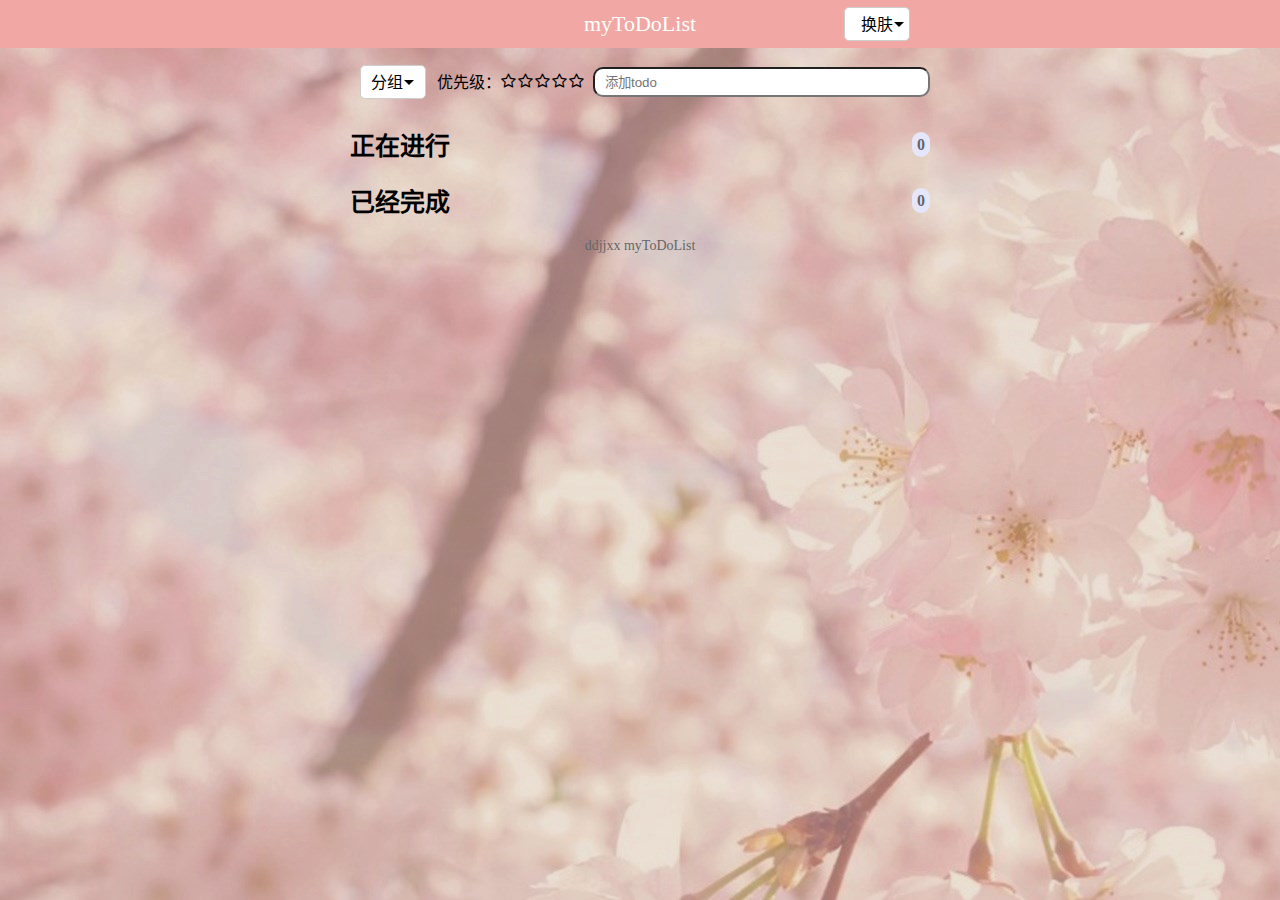
<file: index.html>
<!DOCTYPE html>
<html lang="zh-CN">

<head>
    <meta charset="UTF-8">
    <meta http-equiv="X-UA-Compatible" content="IE=edge">
    <meta name="viewport" content="width=device-width, initial-scale=1.0">
    <title>myToDoList</title>
    <script src="js/jQuery.js"></script>
    <link rel="stylesheet" href="css/index.css">
    <script src="js/index.js"></script>
    <style>
        /* 字体图标声明 */
        @font-face {
            font-family: 'icomoon';
            src: url('fonts/icomoon.eot?nwcsdx');
            src: url('fonts/icomoon.eot?nwcsdx#iefix') format('embedded-opentype'),
                url('fonts/icomoon.ttf?nwcsdx') format('truetype'),
                url('fonts/icomoon.woff?nwcsdx') format('woff'),
                url('fonts/icomoon.svg?nwcsdx#icomoon') format('svg');
            font-weight: normal;
            font-style: normal;
            font-display: block;
        }
    </style>
</head>

<body>
    <!-- 页头 -->
    <header>
        <section class="w">
            <h1 class="logo">myToDoList
                <div class="group">
                    <div class="title"><i>换肤</i>
                        <div></div>
                    </div>
                    <ul>
                        <li>黑灰</li>
                        <li>蓝白</li>
                        <li>粉白</li>
                    </ul>
                </div>
            </h1>
        </section>
    </header>
    <!-- 主体 -->
    <section class="w subject">
        <!-- 输入内容框 -->
        <div class="content">
            <!-- 分组 -->
            <div class="group">
                <div class="title"><i>分组</i>
                    <div></div>
                </div>
                <ul>
                    <li id="study">学习</li>
                    <li id="work">工作</li>
                    <li id="live">生活</li>
                </ul>
            </div>
            <!-- 优先级 -->
            <div class="priority">
                <span>优先级：</span><em></em><em></em><em></em><em></em><em></em>
                <!-- 5个星星 -->
            </div>
            <input type="text" class="add" placeholder="添加todo">
        </div>
        <!-- 展示内容区域 -->
        <div class="list">
            <div class="doing">
                <article class="headline">
                    <h2>正在进行</h2><span>30</span>
                </article>
                <div class="doingcontent">
                    <article class="subtitle subtitleStudy">
                        <h3>
                            <i style="color: #449fdb;"></i>学习
                        </h3>
                        <p>0</p>
                    </article>
                    <ul class="study">
                        <li>
                            <div class="prio">
                                
                                <!-- 星星图标 -->
                            </div>
                            <em></em>
                            <input type="checkbox">
                            <p>djfg</p>
                            <!-- 删除 -->
                            <i></i>
                        </li>
                    </ul>

                    <article class="subtitle subtitleWork">
                        <h3>
                            <i style="color: #e75934;"></i>工作
                        </h3>
                        <p>0</p>
                    </article>
                    <ul class="work">

                    </ul>

                    <article class="subtitle subtitleLive">
                        <h3>
                            <i style="color: #7ab23f;"></i>生活
                        </h3>
                        <p>0</p>
                    </article>
                    <ul class="live">

                    </ul>
                </div>
            </div>
            <div class="done">
                <article class="headline">
                    <h2>已经完成</h2><span>30</span>
                </article>
                <div class="donecontent">
                    <article class="subtitle subtitleStudy">
                        <h3>
                            <i></i>学习
                        </h3>
                        <p>0</p>
                    </article>
                    <ul class="study">

                    </ul>

                    <article class="subtitle subtitleWork">
                        <h3>
                            <i></i>工作
                        </h3>
                        <p>0</p>
                    </article>
                    <ul class="work">

                    </ul>

                    <article class="subtitle subtitleLive">
                        <h3>
                            <i></i>生活
                        </h3>
                        <p>0</p>
                    </article>
                    <ul class="live">

                    </ul>
                </div>
            </div>
        </div>
    </section>
    <!-- 页尾 -->
    <footer class="w">
        ddjjxx myToDoList
    </footer>
</body>

</html>
</file>
<file: css/index.css>
* {
    margin: 0;
    padding: 0;
    box-sizing: border-box;
}

li {
    list-style: none;
}

a {
    text-decoration: none;
}

i,
em {
    font-style: normal;
}

body {
    -moz-user-select: none; /*火狐*/
    -webkit-user-select: none; /*webkit浏览器*/
    -ms-user-select: none; /*IE10*/
    -khtml-user-select: none; /*早期浏览器*/
    user-select: none;
    background-color: #cdcdcd;
    /* background:url(../images/白云图.jpg) #e1e9f6; */
    /* background: url(../images/樱花4.jpg) #e3d8ce; */
}

  
/* 版心 */
.w {
    width: 600px;
    margin: 0 auto;
}

/* 页头 */
header {
    height: 48px;
    background-color: #323232;
    /* background-color: #558dd0; */
    /* background-color: #f1a8a4; */
}

header section h1 {
    position: relative;
    font-size: 22px;
    color: white;
    font-family: '微软雅黑';
    font-weight: 400;
    text-align: center;
    line-height: 48px;
    margin: 0;
}

header section h1 .group {
    position: absolute;
    top: 50%;
    right: 30px;
    margin-top: -17px;
    color: black;
    font-size: 16px;
    font-weight: 400;
}
header section h1 .group ul li {
    text-indent: 0;
}
/* 输入内容 */
.subject .content{
    display: flex;
    justify-content: space-around;
    align-items: center;
    height: 48px;
    margin: 10px 0;
}

.content .group {
    flex: 1;
    margin-left: 20px;
}

.content .priority {
    flex: 1;
    margin-left: -80px;
    line-height: 48px;
    font-size: 16px;
}

.content .priority em {
    font-family: 'icomoon';
    cursor: pointer;
    color: black;
    padding-right: 2px;
}

.content input {
    flex: 2;
    height: 30px;
    border-radius: 10px;
    padding: 0 10px;
    margin-right: 10px;
    outline: none;
}

.group {
    width: 66px;
}

.group .title {
    position: relative;
    width: 66px;
    height: 34px;
    line-height: 34px;
    border: 1px solid #cdcdcd;
    border-radius: 5px;
    background-color: #fff;
    cursor: pointer;
}

.content .group .title i {
    margin-left: 10px;
    font-size: 16px;
}

.group .title div {
    position: absolute;
    top: 50%;
    margin-top: -2px;
    margin-left: 1px;
    display: inline-block;
    width: 0;
    height: 0;
    border: 5px solid transparent;
    border-top-color: black;
    transition: all .5;
}

.group ul {
    display: none;
    position: absolute;
    width: 66px;
    margin-top: 1px;
    background-color: #fff;
    border: 1px solid #cdcdcd;
    border-radius: 5px;
    z-index: 99;
}

.group ul li {
    width: 100%;
    height: 30px;
    line-height: 30px;
    text-indent: 0.7em;
    cursor: pointer;
}

.group ul li:first-child {
    border-top-left-radius: 4px;
    border-top-right-radius: 4px;
}

.group ul li:last-child {
    border-bottom-left-radius: 4px;
    border-bottom-right-radius: 4px;
}

.group ul li:hover {
    background-color: #f5f5f5;
}

/* 展示内容 */
.list .doing,
.list .done {
    margin: 20px 0;
}

.list .headline {
    display: flex;
    justify-content: space-between;
    align-items: center;
    margin: 10px 0;
    /* border: 1px solid red; */
}

.list h2 {
    font-size: 25px;
    font-weight: 700;
    /* border: 1px solid red; */
    margin: 0;
    margin-left: 10px;
}

.list span {
    margin: 0;
    margin-right: 10px;
}

.list .subtitle {
    position: relative;
    width: 80px;
    height: 30px;
}

.list .subtitle h3 {
    position: absolute;
    /* border: 1px solid red; */
    font-family: 'icomoon';
    font-size: 20px;
    font-weight: 700;
    margin: 0;
    padding-left: 20px;
    cursor: pointer;
}

.list .subtitle p {
    display: none;
    position: absolute;
    left: 85px;
}

.list .subtitle:hover p{
    display: block;
}

.list span,
.list .subtitle p {
    height: 25px;
    line-height: 25px;
    padding: 0 5px;
    background-color: #e6e6fa;
    border-radius: 30px;
    font-size: 14px;
    font-weight: 700;
    color: #666;
}

.list span {
    font-size: 16px;
}

.list li {
    position: relative;
    height: 30px;
    margin: 25px 10px;
    font-size: 16px;
    line-height: 30px;
    border-radius: 5px;
    background-color: #fff;
    /* border: 1px solid rgba(0, 0, 0, 0.308); */
    box-shadow: 0px 9px 12px -12px black;
}

.list li .prio {
    position: absolute;
    top: -16px;
    left: 10px;
    display: inline-block;
    height: 16px;
    line-height: 16px;
    padding: 0 5px;
    background-color: #fff;
    border-top-left-radius: 5px;
    border-top-right-radius: 5px;
    box-shadow: 0px 9px 12px -12px black;
    font-family: 'icomoon';
    font-style: normal;
    font-size: 14px;
    color: #f4ea2a;
}

.list li em {
    display: inline-block;
    width: 6px;
    height: 100%;
    border-top-left-radius: 4px;
    border-bottom-left-radius: 4px;
}

.list li input {
    position: absolute;
    top: 50%;
    left: 12px;
    margin-top: -10px;
    width: 20px;
    height: 20px;
    cursor: pointer;
}

.list li p {
    position: absolute;
    left: 35px;
    top: 50%;
    margin-top: -13px;
    width: 510px;
    height: 90%;
    /* border: 1px solid red; */
    overflow: hidden;
    text-overflow: ellipsis;
    white-space: nowrap;
    padding: 0 10px;
}

.list li i {
    position: absolute;
    right: 10px;
    font-family: 'icomoon';
    font-size: 20px;
    font-weight: 700;
    color: rgba(19, 11, 11, 0.479);
    cursor: pointer;
}

.list .doing .study em {
    background-color: #449fdb;
}

.list .doing .work em {
    background-color: #e75934;
}

.list .doing .live em {
    background-color: #7ab23f;
}

.list .done em {
    background-color: rgba(51, 51, 51, 0.342);
}

.list .done li,
.list .done li p,
.list .done li .prio {
    background: #e6e6e6;
    color: #676767;
}

.list .done li input[type='checkbox']:checked {
    -webkit-appearance: none;
    border: 1px solid #676767;
    border-radius: 3px;
    background: url(../upload/checked4.png) -15px -15px no-repeat;
}
/* 页尾 */
footer {
    text-align: center;
    font-size: 14px;
    color: #666;
    padding-bottom: 20px;
}
</file>
